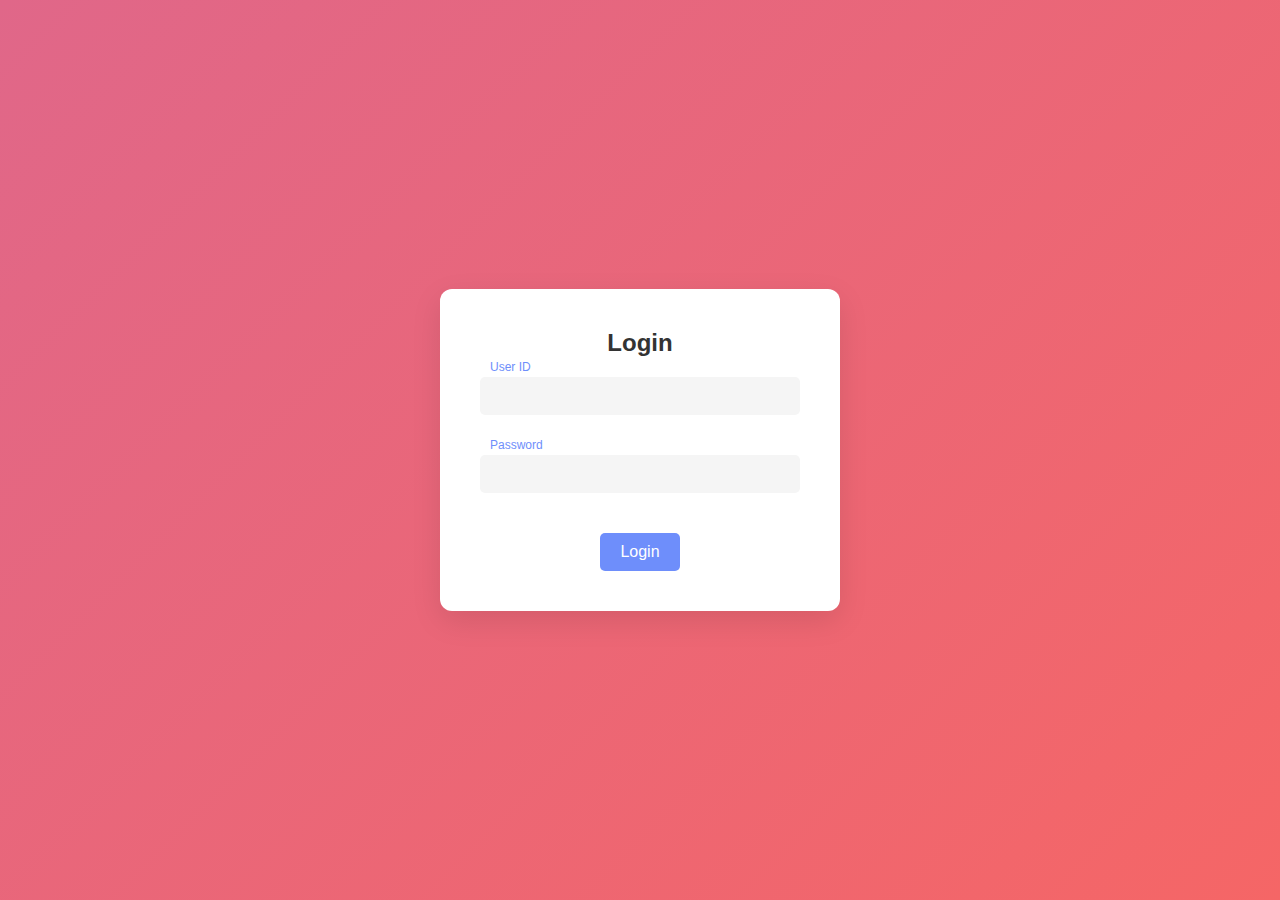
<file: index.html>
<!DOCTYPE html>
<html lang="en">
<head>
    <meta charset="UTF-8">
    <meta name="viewport" content="width=device-width, initial-scale=1.0">
    <title>Stylish Login Page</title>
    <link rel="stylesheet" href="styles.css">
</head>
<body>
    <div class="login-container">
        <div class="login-box">
            <h2>Login</h2>
            <form id="login-form" onsubmit="validateForm(event)">
                <div class="input-box">
                    <input type="text" id="userId" name="userId" required>
                    <label for="userId">User ID</label>
                </div>
                <div class="input-box">
                    <input type="password" id="password" name="password" required>
                    <label for="password">Password</label>
                </div>
                <div class="button-box">
                    <button type="submit">Login</button>
                </div>
                <div id="error-message"></div>
            </form>
        </div>
    </div>
    <script src="script.js"></script>
</body>
</html>
</file>
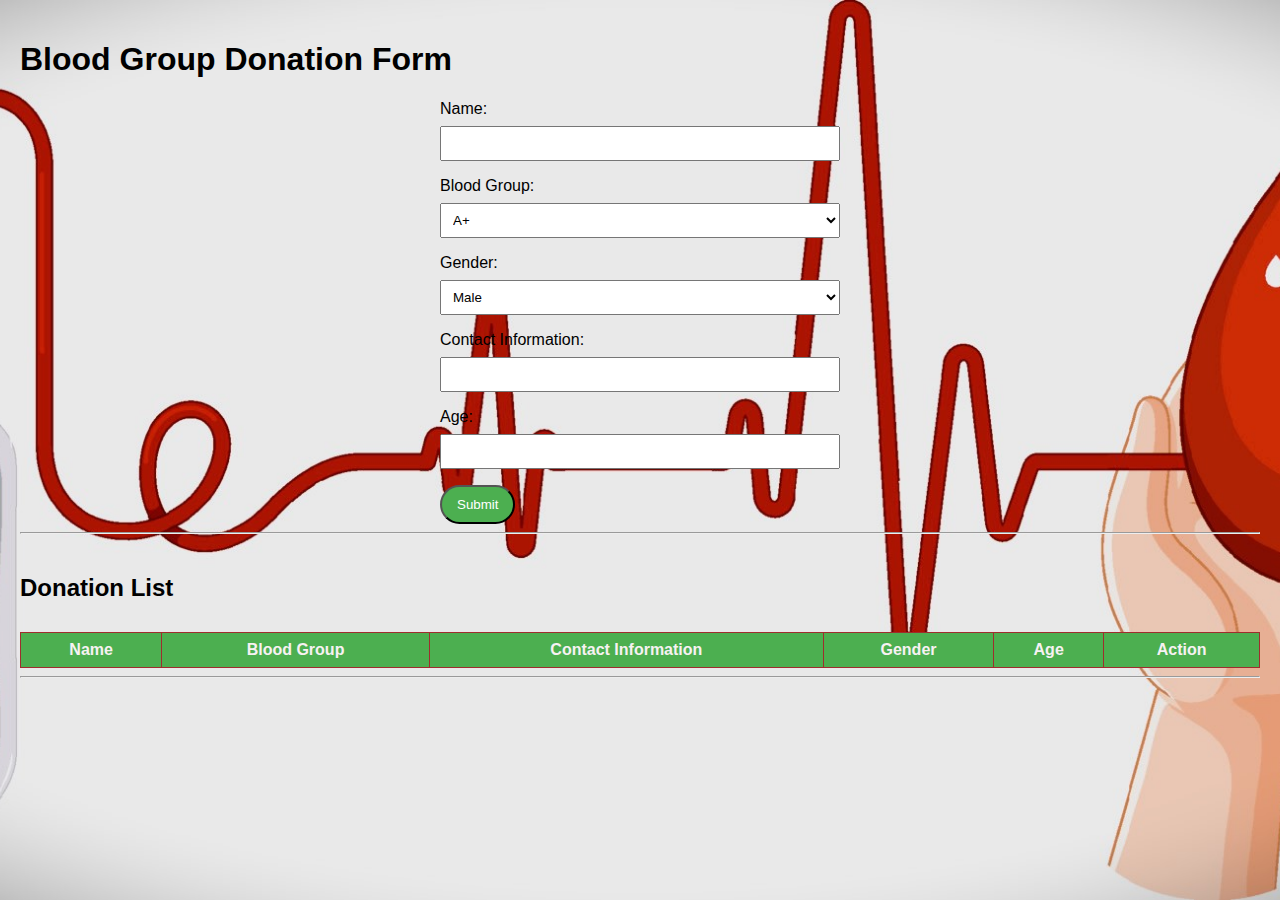
<file: list.html>
<!DOCTYPE html>
<html lang="en">
<head>
    <meta charset="UTF-8">
    <meta name="viewport" content="width=device-width, initial-scale=1.0">
    <title>Blood Group Donation Form</title>
    <style>
        
        body {
            font-family: Arial, sans-serif;
            margin: 20px;
            color: #000000;

        }
        body {
            background-image: url("blood_donationlist.jpg");
            background-size: cover;
            background-repeat: no-repeat; 
            background-position: center; 
            background-attachment: fixed;
            display:block;
        }
        form {
            max-width: 400px;
            margin: 0 auto;
        }

        label {
            display: block;
            margin-bottom: 8px;
        }

        input, select {
            width: 100%;
            padding: 8px;
            margin-bottom: 16px;
            box-sizing: border-box;
        }

        button {
            background-color: #4CAF50;
            color: rgb(255, 255, 255);
            padding: 10px 15px;
            border-radius: 44px;
            cursor: pointer;
        }

        #donationList {
            margin-top: 20px;
        }

        #donationList table {
            width: 100%;
            border-collapse: collapse;
            margin-top: 10px;
        }

        #donationList th, #donationList td {
            border: 1px solid #9f2d2d;
            padding: 8px;
            display: table-cell;
            text-align: center;
        }

        #donationList th {
            background-color: #4CAF50;
            color: rgb(247, 242, 242);
        }
    </style>
</head>
<body>
    
    <div style="
    display: table-header-group;
"><h1 title="Blood Donation Form Link Made by Harshal Gandhi">Blood Group Donation Form</h1></div>

    <form id="donationForm">
        <label for="name">Name:</label>
        <input type="text" id="name" name="name" required>

        <label for="bloodGroup">Blood Group:</label>
        <select id="bloodGroup" name="bloodGroup" required>
            <option value="A+">A+</option>
            <option value="A-">A-</option>
            <option value="B+">B+</option>
            <option value="B-">B-</option>
            <option value="AB+">AB+</option>
            <option value="AB-">AB-</option>
            <option value="O+">O+</option>
            <option value="O-">O-</option>
        </select>

         <label for="gender">Gender:</label>
         <select id="gender" name="gender" required>
                <option value="Male">Male</option>
                <option value="Female">Female</option>
        </select>

        <label for="contact">Contact Information:</label>
        <input type="text" id="contact" name="contact" required>

        <label for="age">Age:</label>
        <input type="text" id="age" name="age" required>

        <button type="button" onclick="submitForm()">Submit</button>
    </form>
<hr>
    <div id="donationList">
        <div style="
    display: table-header-group;
"><h2 title="History" >Donation List</h2></div>
        <table>
            <thead>
                <tr>
                    <th>Name</th>
                    <th>Blood Group</th>
                    <th>Contact Information</th>
                    <th>Gender</th>
                    <th>Age</th>
                    <th>Action</th>
                </tr>
            </thead>
            <tbody id="donationTableBody"></tbody>
        </table>
    </div>

    <script src="script.js"></script>
    <hr>

</body>
</html>
</file>
<file: styles.css>
* {
   margin: 0;
   padding: 0;
   box-sizing: border-box;
   font-family: 'Poppins', sans-serif;
}

body {
   display: flex;
   justify-content: center;
   align-items: center;
   height: 100vh;
   background: linear-gradient(135deg, #e06789, #f56666);
}

.login-container {
   display: flex;
   justify-content: center;
   align-items: center;
   height: 100%;
   width: 100%;
}

.login-box {
   background-color: #ffffff;
   padding: 40px;
   border-radius: 12px;
   box-shadow: 0 10px 30px rgba(0, 0, 0, 0.1);
   text-align: center;
   width: 100%;
   max-width: 400px;
}

.login-box h2 {
   margin-bottom: 20px;
   color: #333;
   font-weight: 600;
}

.input-box {
   position: relative;
   margin-bottom: 30px;
}

.input-box input {
   width: 100%;
   padding: 10px;
   font-size: 16px;
   color: #333;
   margin-bottom: 10px;
   border: none;
   outline: none;
   background: #f5f5f5;
   border-radius: 5px;
   transition: 0.3s ease;
}

.input-box input:focus {
   background: #e3e3e3;
}

.input-box label {
   position: absolute;
   top: 50%;
   left: 10px;
   transform: translateY(-50%);
   color: #777;
   font-size: 16px;
   pointer-events: none;
   transition: 0.3s ease;
}

.input-box input:focus + label,
.input-box input:not(:placeholder-shown) + label {
   top: -10px;
   left: 10px;
   font-size: 12px;
   color: #6e8efb;
}

button {
   padding: 10px 20px;
   background-color: #6e8efb;
   color: #fff;
   border: none;
   border-radius: 5px;
   font-size: 16px;
   cursor: pointer;
   transition: 0.3s ease;
}

button:hover {
   background-color: #5a78d1;
}
</file>
